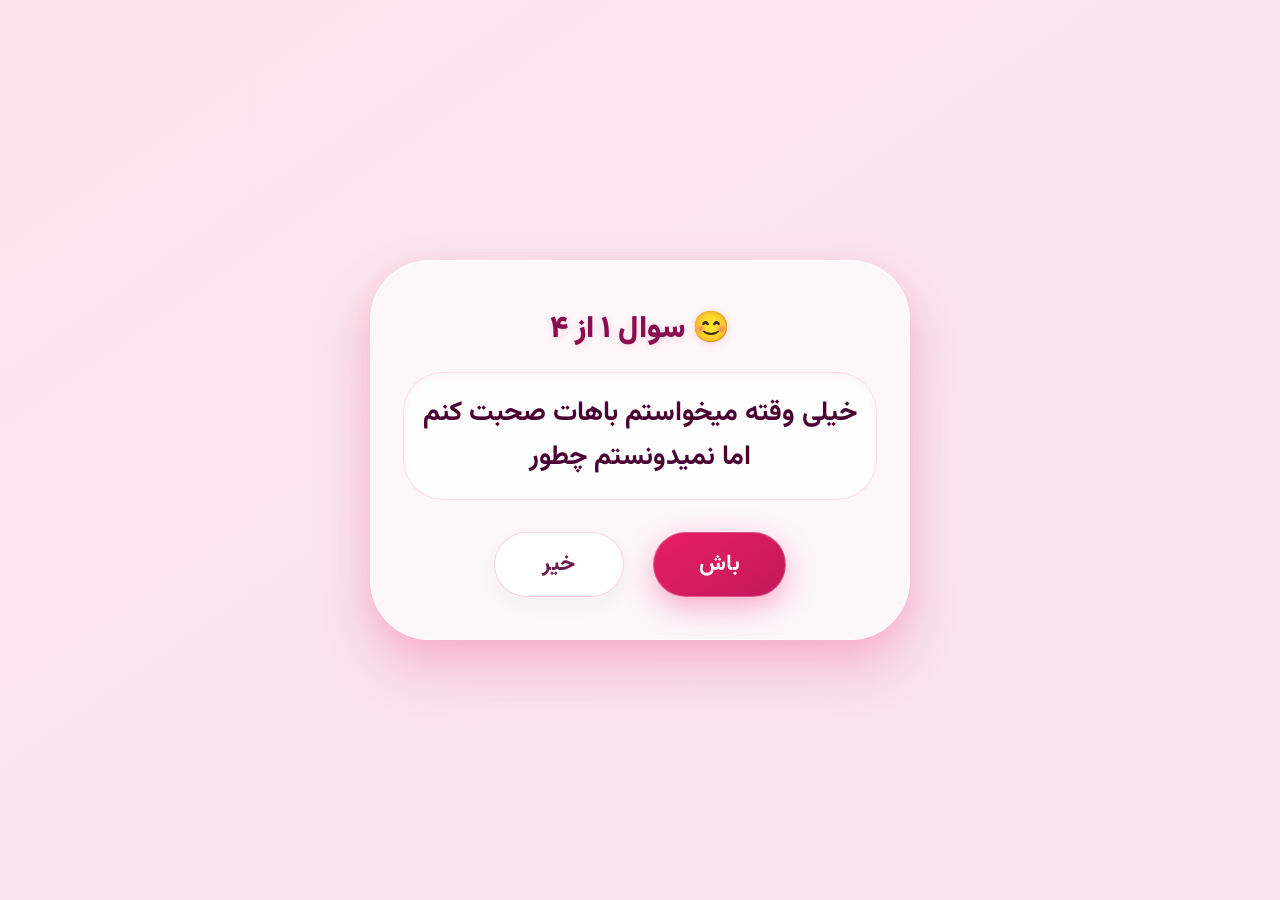
<file: index.html>
<!DOCTYPE html>
<html lang="fa" dir="rtl">
<head>
    <meta charset="UTF-8" />
    <meta name="viewport" content="width=device-width, initial-scale=1.0" />
    <title>اینو برای تو نوشتم ❤️</title>

    <!-- فونت -->
    <link rel="preconnect" href="https://fonts.googleapis.com" />
    <link rel="preconnect" href="https://fonts.gstatic.com" crossorigin />
    <link href="https://fonts.googleapis.com/css2?family=Vazirmatn:wght@300;400;700;900&display=swap" rel="stylesheet" />

    <!-- CSS جدا -->
    <link rel="stylesheet" href="style.css" />
</head>
<body>

    <!-- قلب‌های شناور -->
    <div class="floating-hearts">
        <span class="heart">❤️</span>
        <span class="heart">💖</span>
        <span class="heart">💗</span>
        <span class="heart">❤️‍🔥</span>
        <span class="heart">💘</span>
        <span class="heart">💝</span>
        <span class="heart">❤️</span>
        <span class="heart">💖</span>
        <span class="heart">💗</span>
    </div>

    <!-- کارت اصلی -->
    <div class="doodle-card-front">

        <!-- مرحله ۱ -->
        <div id="step1" class="step">
            <div class="doodle-title">
                <span class="emoji-big">😊</span>
                سوال <span id="questionNumber1">۱</span> از ۴
            </div>

            <div class="doodle-question" id="questionText1">
                خیلی وقته میخواستم باهات صحبت کنم اما نمیدونستم چطور
            </div>

            <div class="doodle-buttons">
                <button type="button" class="doodle-btn doodle-btn-pink" onclick="answerQuestion(1, true)">
                    باش
                </button>
                <button type="button" class="doodle-btn doodle-btn-ghost" onclick="answerQuestion(1, false)">
                    خیر
                </button>
            </div>
        </div>

        <!-- مرحله ۲ -->
        <div id="step2" class="step hidden">
            <div class="doodle-title">
                <span class="emoji-big">🥰</span>
                سوال <span id="questionNumber2">۲</span> از ۴
            </div>

            <div class="doodle-question" id="questionText2">
                من اینو برای تو طراحی کردم و اینکه ازت خوشم میاد
            </div>

            <div class="doodle-buttons">
                <button type="button" class="doodle-btn doodle-btn-pink" onclick="answerQuestion(2, true)">
                    باش
                </button>
                <button type="button" class="doodle-btn doodle-btn-ghost" onclick="answerQuestion(2, false)">
                    خیر
                </button>
            </div>
        </div>

        <!-- مرحله ۳ -->
        <div id="step3" class="step hidden">
            <div class="doodle-title">
                <span class="emoji-big">💕</span>
                سوال <span id="questionNumber3">۳</span> از ۴
            </div>

            <div class="doodle-question" id="questionText3">
                میشه بیشتر صحبت کنیم؟
            </div>

            <div class="doodle-buttons">
                <button type="button" class="doodle-btn doodle-btn-pink" onclick="answerQuestion(3, true)">
                    باش
                </button>
                <button type="button" class="doodle-btn doodle-btn-ghost" onclick="answerQuestion(3, false)">
                    خیر
                </button>
            </div>
        </div>

        <!-- مرحله ۴ -->
        <div id="step4" class="step hidden">
            <div class="doodle-title">
                <span class="emoji-big">💖</span>
                سوال <span id="questionNumber4">۴</span> از ۴
            </div>

            <div class="doodle-question" id="questionText4">
                اگر موافق هستی شماره‌مو بهت میدم، بهم پیام بده
            </div>

            <div class="doodle-buttons">
                <button type="button" class="doodle-btn doodle-btn-pink" onclick="answerQuestion(4, true)">
                    باش
                </button>
                <button type="button" class="doodle-btn doodle-btn-ghost" onclick="answerQuestion(4, false)">
                    نه
                </button>
            </div>
        </div>

        <!-- پیام نهایی با امتیاز -->
        <div id="finalStep" class="step hidden">
            <div class="final-message">
                <span class="big-heart">💕</span>
                <div class="final-text">
                    شماره من:
                </div>
                <div class="phone-number">
                    ۰۹۳۸۸۶۲۲۰۰۲
                </div>
                <div class="score-box">
                    <span class="score-label">امتیاز شما:</span>
                    <span class="score-number" id="scoreDisplay">۰</span>
                    <span class="score-label">از ۴</span>
                </div>
                <div id="scoreMessage" class="score-message">
                    <!-- پیام بر اساس امتیاز اینجا میاد -->
                </div>
                <div style="margin-top: 1.5rem; font-size: 2.5rem;">
                    🌹❤️🌹
                </div>
            </div>
        </div>

    </div>

    <!-- JS جدا -->
    <script src="script.js"></script>

</body>
</html>
</file>
<file: style.css>
/* ---------- ریست و پایه ---------- */
* {
    margin: 0;
    padding: 0;
    box-sizing: border-box;
}

body {
    min-height: 100vh;
    display: flex;
    justify-content: center;
    align-items: center;
    font-family: 'Vazirmatn', sans-serif;
    background: linear-gradient(145deg, #fce4ec, #f3e5f5, #fce4ec);
    background-size: 400% 400%;
    animation: gradientBG 12s ease infinite;
    padding: 1rem;
    position: relative;
    overflow-x: hidden;
}

@keyframes gradientBG {
    0% {
        background-position: 0% 50%;
    }
    50% {
        background-position: 100% 50%;
    }
    100% {
        background-position: 0% 50%;
    }
}

/* ---------- قلب‌های شناور ---------- */
.floating-hearts {
    position: fixed;
    inset: 0;
    pointer-events: none;
    z-index: 0;
    overflow: hidden;
}

.heart {
    position: absolute;
    bottom: -80px;
    font-size: 1.8rem;
    opacity: 0.3;
    animation: floatHeart linear infinite;
    color: #e91e63;
    user-select: none;
}

@keyframes floatHeart {
    0% {
        transform: translateY(0) rotate(0deg) scale(1);
        opacity: 0.2;
    }
    100% {
        transform: translateY(-110vh) rotate(720deg) scale(1.6);
        opacity: 0;
    }
}

.heart:nth-child(1) {
    left: 5%;
    font-size: 2.2rem;
    animation-duration: 16s;
    animation-delay: 0s;
}
.heart:nth-child(2) {
    left: 15%;
    font-size: 1.6rem;
    animation-duration: 19s;
    animation-delay: 2s;
}
.heart:nth-child(3) {
    left: 25%;
    font-size: 2.8rem;
    animation-duration: 14s;
    animation-delay: 4s;
}
.heart:nth-child(4) {
    left: 38%;
    font-size: 1.9rem;
    animation-duration: 17s;
    animation-delay: 1s;
}
.heart:nth-child(5) {
    left: 50%;
    font-size: 3rem;
    animation-duration: 20s;
    animation-delay: 3s;
}
.heart:nth-child(6) {
    left: 62%;
    font-size: 1.7rem;
    animation-duration: 15s;
    animation-delay: 5s;
}
.heart:nth-child(7) {
    left: 75%;
    font-size: 2.4rem;
    animation-duration: 18s;
    animation-delay: 2.5s;
}
.heart:nth-child(8) {
    left: 88%;
    font-size: 2rem;
    animation-duration: 16s;
    animation-delay: 4.5s;
}
.heart:nth-child(9) {
    left: 95%;
    font-size: 1.5rem;
    animation-duration: 21s;
    animation-delay: 1.5s;
}

/* ---------- کارت اصلی ---------- */
.doodle-card-front {
    position: relative;
    z-index: 1;
    max-width: 540px;
    width: 100%;
    min-height: 380px;
    background: rgba(255, 255, 255, 0.7);
    backdrop-filter: blur(16px);
    -webkit-backdrop-filter: blur(16px);
    border-radius: 60px;
    padding: 2.8rem 2rem 2.5rem;
    box-shadow: 0 30px 60px rgba(233, 30, 99, 0.20), 0 10px 30px rgba(233, 30, 99, 0.10),
        inset 0 1px 0 rgba(255, 255, 255, 0.8);
    border: 1px solid rgba(255, 255, 255, 0.6);
    text-align: center;
    transition: transform 0.3s ease, box-shadow 0.4s ease;
    animation: cardEntry 0.8s cubic-bezier(0.23, 1, 0.32, 1) forwards;
    opacity: 0;
    transform: translateY(40px) scale(0.96);
    display: flex;
    flex-direction: column;
    justify-content: center;
}

.doodle-card-front:hover {
    transform: translateY(-6px) scale(1.01);
    box-shadow: 0 40px 80px rgba(233, 30, 99, 0.30);
}

@keyframes cardEntry {
    to {
        opacity: 1;
        transform: translateY(0) scale(1);
    }
}

/* ---------- مراحل ---------- */
.step {
    display: block;
    animation: fadeStep 0.6s ease forwards;
}

.step.hidden {
    display: none !important;
}

@keyframes fadeStep {
    0% {
        opacity: 0;
        transform: translateY(20px);
    }
    100% {
        opacity: 1;
        transform: translateY(0);
    }
}

/* ---------- عنوان ---------- */
.doodle-title {
    font-size: 1.9rem;
    font-weight: 900;
    color: #880e4f;
    line-height: 1.5;
    margin-bottom: 0.5rem;
    text-shadow: 0 2px 8px rgba(233, 30, 99, 0.15);
}

.doodle-title .emoji-big {
    display: inline-block;
    animation: pulseHeart 1.6s ease-in-out infinite;
}

/* ---------- سوال ---------- */
.doodle-question {
    font-size: 1.7rem;
    font-weight: 700;
    color: #4a0033;
    background: rgba(255, 255, 255, 0.5);
    border-radius: 40px;
    padding: 1.2rem 1rem;
    margin: 1.2rem 0 2rem;
    border: 1px solid rgba(233, 30, 99, 0.15);
    backdrop-filter: blur(4px);
    -webkit-backdrop-filter: blur(4px);
    box-shadow: inset 0 2px 10px rgba(233, 30, 99, 0.05);
    line-height: 1.6;
}

@keyframes pulseHeart {
    0%,
    100% {
        transform: scale(1);
    }
    50% {
        transform: scale(1.25);
    }
}

/* ---------- دکمه‌ها ---------- */
.doodle-buttons {
    display: flex;
    justify-content: center;
    align-items: center;
    gap: 1.8rem;
    flex-wrap: wrap;
    margin-top: 0.8rem;
}

.doodle-btn {
    font-family: 'Vazirmatn', sans-serif;
    font-weight: 700;
    font-size: 1.4rem;
    padding: 0.9rem 2.8rem;
    border: none;
    border-radius: 60px;
    cursor: pointer;
    transition: all 0.25s ease;
    box-shadow: 0 8px 24px rgba(0, 0, 0, 0.08);
    position: relative;
    overflow: hidden;
    letter-spacing: 0.5px;
    min-width: 130px;
}

.doodle-btn::after {
    content: '';
    position: absolute;
    inset: 0;
    background: radial-gradient(circle at 30% 30%, rgba(255, 255, 255, 0.4) 0%, transparent 70%);
    opacity: 0;
    transition: opacity 0.3s ease;
    pointer-events: none;
}

.doodle-btn:hover::after {
    opacity: 1;
}

.doodle-btn-pink {
    background: linear-gradient(145deg, #e91e63, #c2185b);
    color: #fff;
    box-shadow: 0 10px 30px rgba(233, 30, 99, 0.35);
    border: 1px solid rgba(255, 255, 255, 0.25);
}

.doodle-btn-pink:hover {
    transform: scale(1.08) translateY(-4px);
    box-shadow: 0 18px 40px rgba(233, 30, 99, 0.50);
}

.doodle-btn-pink:active {
    transform: scale(0.96);
}

.doodle-btn-ghost {
    background: rgba(255, 255, 255, 0.7);
    backdrop-filter: blur(4px);
    -webkit-backdrop-filter: blur(4px);
    color: #6a1b4a;
    border: 1.5px solid rgba(233, 30, 99, 0.20);
    box-shadow: 0 8px 20px rgba(0, 0, 0, 0.04);
}

.doodle-btn-ghost:hover {
    transform: scale(1.04) translateY(-3px);
    background: rgba(255, 255, 255, 0.9);
    border-color: #e91e63;
    box-shadow: 0 12px 32px rgba(233, 30, 99, 0.12);
    color: #880e4f;
}

.doodle-btn-ghost:active {
    transform: scale(0.96);
}

/* ---------- پیام نهایی با امتیاز ---------- */
.final-message {
    padding: 0.5rem 0;
}

.final-message .big-heart {
    font-size: 4rem;
    display: block;
    animation: pulseHeart 1s ease-in-out infinite;
    margin-bottom: 0.5rem;
}

.final-text {
    font-size: 1.8rem;
    font-weight: 900;
    color: #880e4f;
    line-height: 1.8;
    margin-bottom: 0.5rem;
}

.phone-number {
    font-size: 2.2rem;
    font-weight: 900;
    color: #e91e63;
    background: rgba(255, 255, 255, 0.5);
    border-radius: 40px;
    padding: 0.8rem 1.5rem;
    margin: 0.5rem 0 1.5rem;
    border: 2px solid rgba(233, 30, 99, 0.2);
    display: inline-block;
    letter-spacing: 2px;
    direction: ltr;
}

.score-box {
    background: rgba(255, 255, 255, 0.5);
    border-radius: 40px;
    padding: 1rem 1.5rem;
    margin: 1rem 0;
    border: 2px solid rgba(233, 30, 99, 0.2);
    backdrop-filter: blur(4px);
}

.score-label {
    font-size: 1.3rem;
    font-weight: 700;
    color: #6a1b4a;
}

.score-number {
    font-size: 3rem;
    font-weight: 900;
    color: #e91e63;
    margin: 0 0.5rem;
    display: inline-block;
    animation: pulseHeart 1.2s ease-in-out infinite;
}

.score-message {
    font-size: 1.4rem;
    font-weight: 700;
    color: #4a0033;
    margin-top: 1rem;
    padding: 0.8rem;
    background: rgba(255, 255, 255, 0.3);
    border-radius: 30px;
    border: 1px solid rgba(233, 30, 99, 0.1);
}

/* ---------- ریسپانسیو ---------- */
@media (max-width: 480px) {
    .doodle-card-front {
        padding: 2rem 1.2rem 1.8rem;
        border-radius: 40px;
        min-height: 320px;
    }
    .doodle-title {
        font-size: 1.5rem;
    }
    .doodle-question {
        font-size: 1.3rem;
        padding: 1rem 0.8rem;
    }
    .doodle-btn {
        font-size: 1.2rem;
        padding: 0.7rem 2rem;
        min-width: 100px;
    }
    .doodle-buttons {
        gap: 1.2rem;
    }
    .heart {
        font-size: 1.2rem !important;
    }
    .final-text {
        font-size: 1.4rem;
    }
    .phone-number {
        font-size: 1.8rem;
        padding: 0.6rem 1rem;
    }
    .score-number {
        font-size: 2.5rem;
    }
    .score-label {
        font-size: 1.1rem;
    }
    .score-message {
        font-size: 1.2rem;
    }
}

@media (max-width: 380px) {
    .doodle-title {
        font-size: 1.2rem;
    }
    .doodle-question {
        font-size: 1.1rem;
    }
    .doodle-btn {
        font-size: 1rem;
        padding: 0.6rem 1.2rem;
        min-width: 80px;
    }
    .phone-number {
        font-size: 1.5rem;
    }
    .score-number {
        font-size: 2rem;
    }
}
</file>
